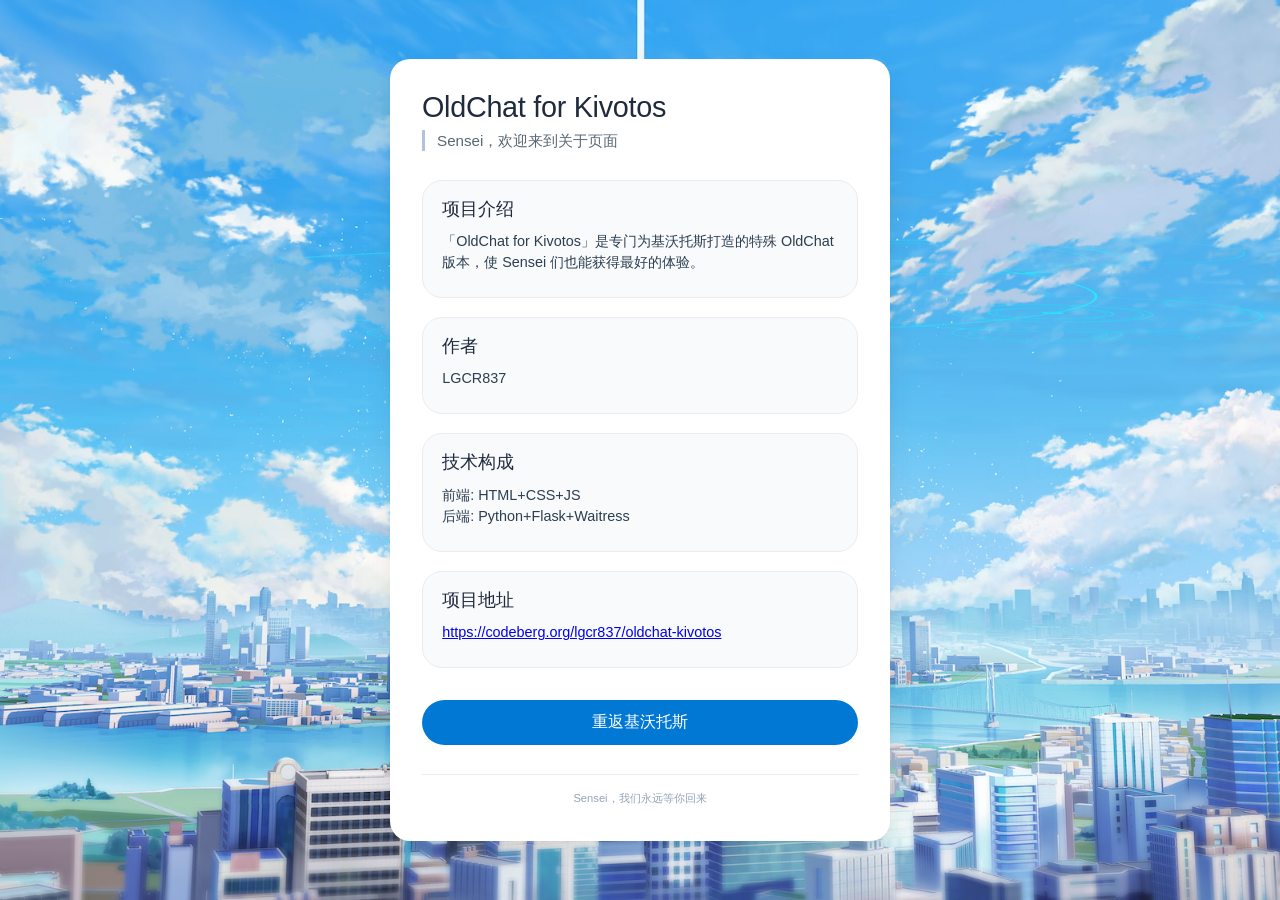
<file: static/about.html>
<!DOCTYPE html>
<html lang="zh-CN">
<head>
    <meta charset="UTF-8">
    <meta name="viewport" content="width=device-width, initial-scale=1.0, user-scalable=yes">
    <title>关于 - OldChat for Kivotos</title>
    <style>
        * {
            margin: 0;
            padding: 0;
            box-sizing: border-box;
        }

        body {
            background-image: url('/static/KivotosBg2.jpg');
            background-size: cover;
            background-position: center;
            background-attachment: fixed;
            margin: 0;
            font-family: 'Segoe UI', Roboto, 'Helvetica Neue', sans-serif;
            display: flex;
            justify-content: center;
            align-items: center;
            min-height: 100vh;
            padding: 20px;
        }

        
        .about-card {
            background: white;
            padding: 2rem 2rem 2.2rem 2rem;
            border-radius: 20px;
            box-shadow: 0 12px 28px rgba(0, 0, 0, 0.08), 0 2px 4px rgba(0, 0, 0, 0.02);
            width: 100%;
            max-width: 500px;
            transition: all 0.2s ease;
        }

        
        .about-card h1 {
            margin: 0 0 0.35rem 0;
            font-weight: 500;
            font-size: 1.8rem;
            letter-spacing: -0.3px;
            color: #1f2a3e;
        }

        
        .greeting {
            display: flex;
            align-items: center;
            gap: 12px;
            font-size: 0.95rem;
            color: #5a6874;
            margin-bottom: 1.8rem;
            border-left: 3px solid #b0c4de;
            padding-left: 12px;
            font-weight: 400;
        }

        .greeting-text {
            flex: 1;
            line-height: 1.4;
        }

        
        .about-section {
            margin: 1.2rem 0 1.5rem 0;
        }

        .info-panel {
            background: #f8fafc;
            border-radius: 20px;
            padding: 1rem 1.2rem;
            margin-bottom: 1.2rem;
            border: 1px solid #e9edf2;
            transition: all 0.1s ease;
        }

        .info-panel h3 {
            font-size: 1.1rem;
            font-weight: 550;
            color: #1f2a3e;
            margin-bottom: 0.65rem;
            letter-spacing: -0.2px;
        }

        .info-panel p {
            font-size: 0.9rem;
            line-height: 1.45;
            color: #2c3e50;
            margin-bottom: 0.5rem;
        }       

        
        .divider-light {
            height: 1px;
            background: #e2e8f0;
            margin: 1rem 0;
        }

        
        .back-button {
            display: inline-flex;
            align-items: center;
            justify-content: center;
            gap: 6px;
            width: 100%;
            padding: 12px 16px;
            background: #0078d4;
            color: white;
            border: none;
            border-radius: 40px;
            font-size: 1rem;
            font-weight: 500;
            cursor: pointer;
            transition: background 0.2s, transform 0.05s;
            text-decoration: none;
            font-family: inherit;
            margin-top: 0.5rem;
        }

        .back-button:hover {
            background: #106ebe;
        }

        .back-button:active {
            transform: scale(0.98);
        }

        .extra-note {
            text-align: center;
            margin-top: 1.8rem;
            font-size: 0.7rem;
            color: #94a3b8;
            border-top: 1px solid #eaedf0;
            padding-top: 1rem;
        }

        @media (max-width: 480px) {
            .about-card {
                padding: 1.6rem 1.5rem 1.9rem;
            }
            .about-card h1 {
                font-size: 1.6rem;
            }
            .arona-avatar {
                width: 36px;
                height: 36px;
            }
            .info-panel {
                padding: 0.9rem 1rem;
            }
        }
    </style>
</head>
<body>
<div class="about-card">
    <h1>OldChat for Kivotos</h1>
    <div class="greeting">

        <span class="greeting-text">Sensei，欢迎来到关于页面</span>
    </div>

    <div class="about-section">
        <div class="info-panel">
            <h3>项目介绍</h3>
            <p>「OldChat for Kivotos」是专门为基沃托斯打造的特殊 OldChat 版本，使 Sensei 们也能获得最好的体验。</p>
        </div>

        <div class="info-panel">
            <h3>作者</h3>
            <p>LGCR837</p>
        </div>

        <div class="info-panel">
            <h3>技术构成</h3>
            <p>前端: HTML+CSS+JS<br>后端: Python+Flask+Waitress</p>
        </div>

        <div class="info-panel">
            <h3>项目地址</h3>
            <p><a href="https://codeberg.org/lgcr837/oldchat-kivotos">https://codeberg.org/lgcr837/oldchat-kivotos</a></p>
        </div>
    </div>

    <button class="back-button" id="backToRootBtn">重返基沃托斯</button>

    <div class="extra-note">
        Sensei，我们永远等你回来
    </div>
</div>

<script>
    const backBtn = document.getElementById('backToRootBtn');
    if (backBtn) {
        backBtn.addEventListener('click', function(e) {
            e.preventDefault();
            window.location.href = '/';
        });
    }

</script>
</body>
</html>
</file>
